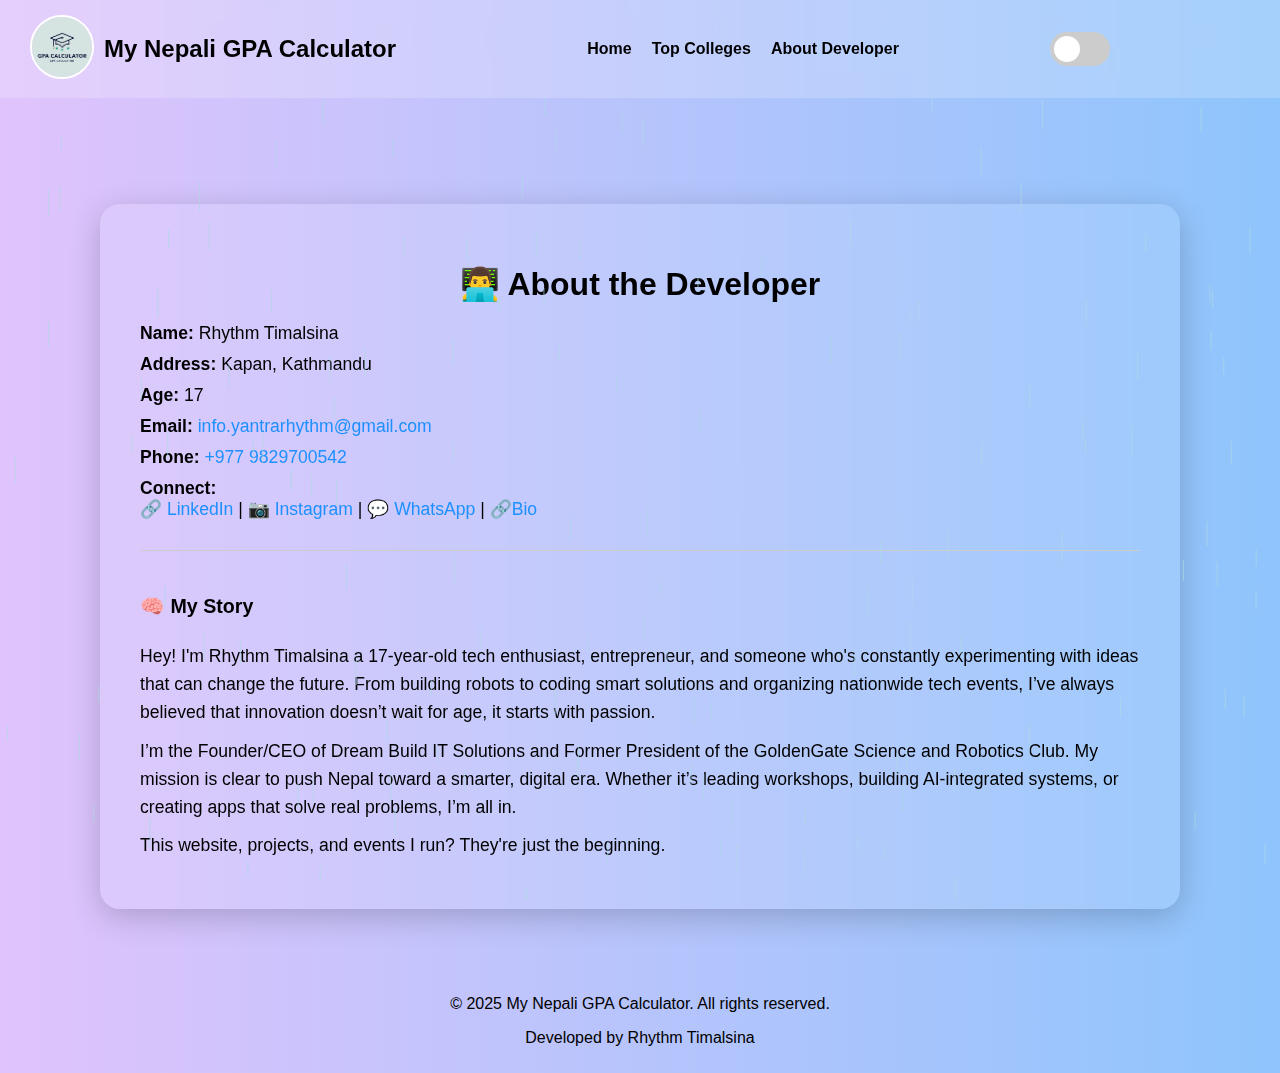
<file: about-developer.html>
<!DOCTYPE html>
<html lang="en">
<head>
  <meta charset="UTF-8" />
  <meta name="viewport" content="width=device-width, initial-scale=1.0"/>
  <title>About Developer - Rhythm Timalsina</title>
  <link rel="stylesheet" href="style.css" />
  <style>
    .about-container {
      max-width: 1000px;
      margin: 60px auto;
      padding: 40px;
      border-radius: 20px;
      background: rgba(255, 255, 255, 0.1);
      backdrop-filter: blur(15px);
      box-shadow: 0 8px 32px rgba(0,0,0,0.2);
    }

    .about-container.dark {
      background: rgba(0, 0, 0, 0.4);
      color: #fff;
    }

    .about-title {
      font-size: 2rem;
      font-weight: bold;
      margin-bottom: 20px;
      text-align: center;
    }

    .about-info p {
      margin: 10px 0;
      font-size: 1.1rem;
    }

    .about-info a {
      color: #1e90ff;
      text-decoration: none;
    }

    .about-bio {
      margin-top: 30px;
      font-size: 1.05rem;
      line-height: 1.6;
      border-top: 1px solid #ccc;
      padding-top: 20px;
    }
  </style>
</head>
<canvas id="rain-canvas"></canvas>
<body>
<nav class="navbar">
  <div class="logo-container">
    <a href="index.html"><img src="logo.png" alt="Logo" class="logo"></a>
    <a href="index.html" style="text-decoration: none; color: inherit;"><span class="title">My Nepali GPA Calculator</span></a>
  </div>
  <ul class="nav-links">
    <li><a href="index.html">Home</a></li>
    <li><a href="top-colleges.html">Top Colleges</a></li>
    <li><a href="about-developer.html">About Developer</a></li>
  </ul>
  <div class="toggle-container">
    <label class="switch" aria-label="Toggle Theme">
      <input type="checkbox" id="themeToggle">
      <span class="slider round"></span>
    </label>
  </div>
</nav>
<br>
<br>
<br>
<br>
<br>
<br>
<br>
<br>
  <div class="about-container" id="about">
    <h1 class="about-title">👨‍💻 About the Developer</h1>
    <div class="about-info">
      <p><strong>Name:</strong> Rhythm Timalsina</p>
      <p><strong>Address:</strong> Kapan, Kathmandu</p>
      <p><strong>Age:</strong> 17</p>
      <p><strong>Email:</strong> <a href="mailto:info.yantrarhythm@gmail.com">info.yantrarhythm@gmail.com</a></p>
      <p><strong>Phone:</strong> <a href="tel:+9779829700542">+977 9829700542</a></p>
      <p>
        <strong>Connect:</strong><br>
        <a href="https://www.linkedin.com/in/rhythm-timalsina-849729321/" target="_blank">🔗 LinkedIn</a> |
        <a href="https://www.instagram.com/rhythmm091/" target="_blank">📷 Instagram</a> |
        <a href="https://wa.me/9779829700542" target="_blank">💬 WhatsApp</a> |
        <a href="https://rhythms.bio/   " target="_blank">🔗Bio</a>
      </p>

      <div class="about-bio">
        <h3>🧠 My Story</h3>
        <p>
          Hey! I'm Rhythm Timalsina a 17-year-old tech enthusiast, entrepreneur, and someone who's constantly experimenting with ideas that can change the future. From building robots to coding smart solutions and organizing nationwide tech events, I’ve always believed that innovation doesn’t wait for age, it starts with passion.
        </p>
        <p>
          I’m the Founder/CEO of Dream Build IT Solutions and Former President of the GoldenGate Science and Robotics Club. My mission is clear to push Nepal toward a smarter, digital era. Whether it’s leading workshops, building AI-integrated systems, or creating apps that solve real problems, I’m all in.
        </p>
        <p>
          This website, projects, and events I run? They're just the beginning.
        </p>
      </div>
    </div>
  </div>

  <script>
    const toggle = document.getElementById("themeToggle");
    toggle.addEventListener("change", function () {
      document.body.classList.toggle("dark");
      document.getElementById("about").classList.toggle("dark");
    });
  </script>
  <script>
const canvas = document.getElementById('rain-canvas');
const ctx = canvas.getContext('2d');
let raindrops = [];

function resizeCanvas() {
  canvas.width = window.innerWidth;
  canvas.height = window.innerHeight;
}

resizeCanvas();
window.addEventListener('resize', resizeCanvas);

function createRaindrops(count) {
  raindrops = [];
  for (let i = 0; i < count; i++) {
    raindrops.push({
      x: Math.random() * canvas.width,
      y: Math.random() * canvas.height,
      length: Math.random() * 15 + 15,
      opacity: Math.random() * 0.5 + 0.3,
      speed: Math.random() * 5 + 4
    });
  }
}

function drawRain() {
  ctx.clearRect(0, 0, canvas.width, canvas.height);
  ctx.strokeStyle = 'rgba(173,216,230,0.6)';
  ctx.lineWidth = 1.2;

  for (let drop of raindrops) {
    ctx.beginPath();
    ctx.moveTo(drop.x, drop.y);
    ctx.lineTo(drop.x, drop.y + drop.length);
    ctx.stroke();
    drop.y += drop.speed;

    if (drop.y > canvas.height) {
      drop.y = -drop.length;
      drop.x = Math.random() * canvas.width;
    }
  }

  requestAnimationFrame(drawRain);
}

// Optional: fade out rain after some time
function startRain(duration = 3000) {
  canvas.style.display = 'block';
  createRaindrops(150);
  drawRain();
  setTimeout(() => {
    canvas.style.display = 'none';
  }, duration);
}

// Start effect on load or between pages
window.addEventListener('DOMContentLoaded', () => {
  startRain();
});
</script>
  <footer style="
  margin: 0;
  font-family: 'Segoe UI', sans-serif;
  background: var(--light-bg);
  color: var(--light-text);
  text-align: center;
  padding: 10px 0;
  transition: background 0.4s ease, color 0.4s ease;
">
  <p>&copy; 2025 My Nepali GPA Calculator. All rights reserved.</p>
  <p>Developed by Rhythm Timalsina</p>
</body>
</html>
</file>
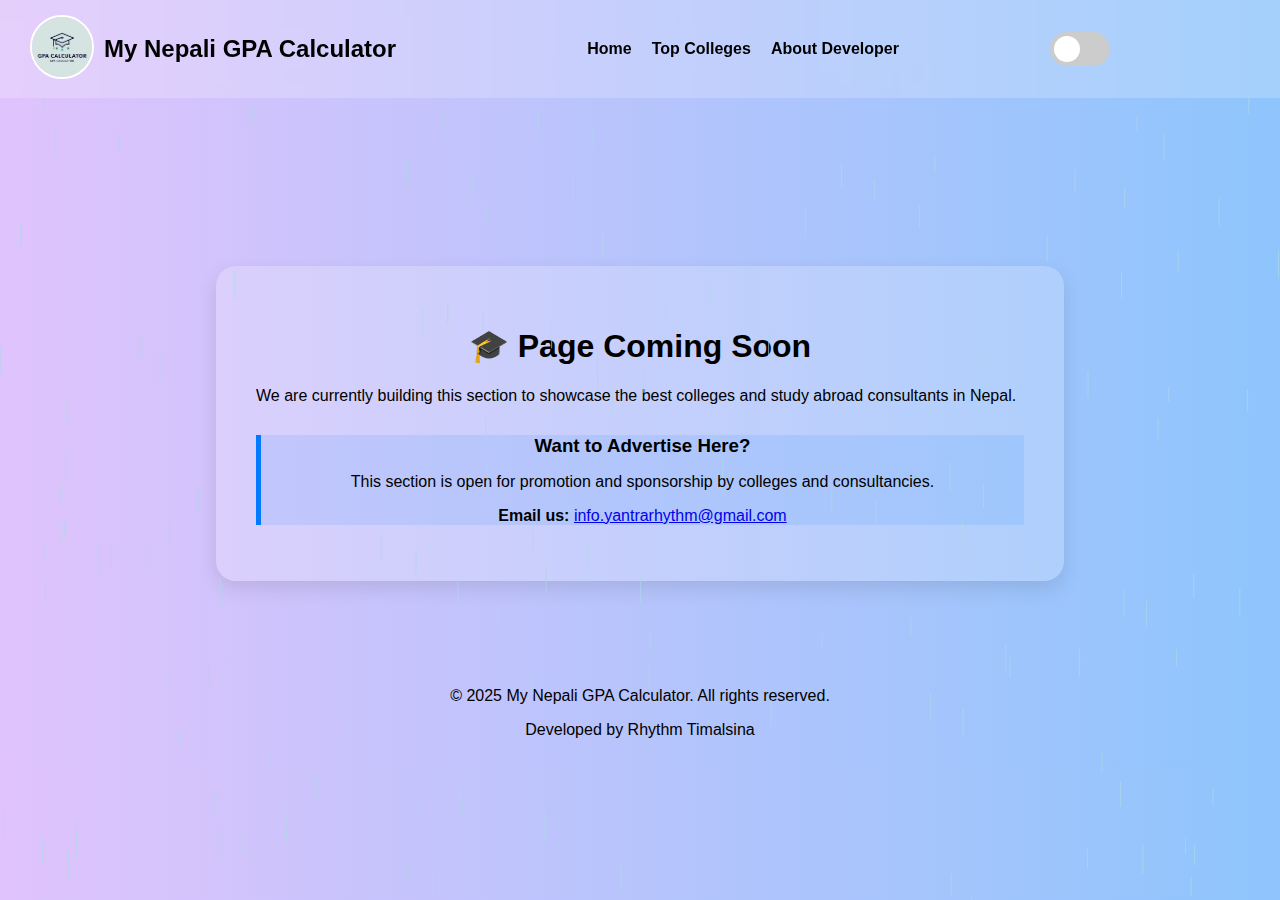
<file: top-colleges.html>
<!DOCTYPE html>
<html lang="en">
<head>
  <meta charset="UTF-8">
  <meta name="viewport" content="width=device-width, initial-scale=1" />
  <title>Top Colleges & Consultants - Coming Soon</title>
  <link rel="stylesheet" href="style.css">
</head>
<canvas id="rain-canvas"></canvas>
<body>

<nav class="navbar">
  <div class="logo-container">
    <a href="index.html"><img src="logo.png" alt="Logo" class="logo"></a>
    <a href="index.html" style="text-decoration: none; color: inherit;"><span class="title">My Nepali GPA Calculator</span></a>
  </div>
  <ul class="nav-links">
    <li><a href="#">Home</a></li>
    <li><a href="top-colleges.html">Top Colleges</a></li>
    <li><a href="about-developer.html">About Developer</a></li>
  </ul>
  <div class="toggle-container">
    <label class="switch" aria-label="Toggle Theme">
      <input type="checkbox" id="themeToggle">
      <span class="slider round"></span>
    </label>
  </div>
</nav>
<br>
<br>
<br>
<br>
<br>
<br>
<br>
  <!-- Main Content -->
  <div class="container">
    <h1>🎓 Page Coming Soon</h1>
    <p>We are currently building this section to showcase the best colleges and study abroad consultants in Nepal.</p>

    <div class="tips" style="margin-top: 30px; text-align: center; background: rgba(0, 123, 255, 0.1); border-left: 5px solid #007bff;">
      <h3 style="margin-bottom: 10px;">Want to Advertise Here?</h3>
      <p>This section is open for promotion and sponsorship by colleges and consultancies.</p>
      <p><strong>Email us:</strong> <a href="mailto:info.yantrarhythm@gmail.com">info.yantrarhythm@gmail.com</a></p>
    </div>
  </div>

  <script>
    // Theme Toggle
    document.getElementById("themeToggle").addEventListener("change", function () {
      document.body.classList.toggle("dark");
    });

    // Loading Screen
    window.addEventListener("load", () => {
      setTimeout(() => {
        document.body.classList.add("loaded");
      }, 2000); // Adjust delay as needed
    });
  </script>
  <script>
const canvas = document.getElementById('rain-canvas');
const ctx = canvas.getContext('2d');
let raindrops = [];

function resizeCanvas() {
  canvas.width = window.innerWidth;
  canvas.height = window.innerHeight;
}

resizeCanvas();
window.addEventListener('resize', resizeCanvas);

function createRaindrops(count) {
  raindrops = [];
  for (let i = 0; i < count; i++) {
    raindrops.push({
      x: Math.random() * canvas.width,
      y: Math.random() * canvas.height,
      length: Math.random() * 15 + 15,
      opacity: Math.random() * 0.5 + 0.3,
      speed: Math.random() * 5 + 4
    });
  }
}

function drawRain() {
  ctx.clearRect(0, 0, canvas.width, canvas.height);
  ctx.strokeStyle = 'rgba(173,216,230,0.6)';
  ctx.lineWidth = 1.2;

  for (let drop of raindrops) {
    ctx.beginPath();
    ctx.moveTo(drop.x, drop.y);
    ctx.lineTo(drop.x, drop.y + drop.length);
    ctx.stroke();
    drop.y += drop.speed;

    if (drop.y > canvas.height) {
      drop.y = -drop.length;
      drop.x = Math.random() * canvas.width;
    }
  }

  requestAnimationFrame(drawRain);
}

// Optional: fade out rain after some time
function startRain(duration = 3000) {
  canvas.style.display = 'block';
  createRaindrops(150);
  drawRain();
  setTimeout(() => {
    canvas.style.display = 'none';
  }, duration);
}

// Start effect on load or between pages
window.addEventListener('DOMContentLoaded', () => {
  startRain();
});
</script>
  <footer style="
  margin: 0;
  font-family: 'Segoe UI', sans-serif;
  background: var(--light-bg);
  color: var(--light-text);
  text-align: center;
  padding: 10px 0;
  transition: background 0.4s ease, color 0.4s ease;
">
  <p>&copy; 2025 My Nepali GPA Calculator. All rights reserved.</p>
  <p>Developed by Rhythm Timalsina</p>
</body>
</html>
</file>
<file: style.css>
:root {
  --light-bg: linear-gradient(to right, #e0c3fc, #8ec5fc);
  --dark-bg: #1f1f2f;
  --light-text: #000;
  --dark-text: #fff;
  --container-bg: rgba(255, 255, 255, 0.2);
  --dark-container-bg: rgba(255, 255, 255, 0.05);
}

body {
  margin: 0;
  font-family: 'Segoe UI', sans-serif;
  background: var(--light-bg);
  color: var(--light-text);
  transition: background 0.4s ease, color 0.4s ease;
}

body.dark {
  background: var(--dark-bg);
  color: var(--dark-text);
}

.container {
  background: var(--container-bg);
  max-width: 60vw;
  margin: 140px auto 80px;
  padding: 40px;
  border-radius: 20px;
  box-shadow: 0 8px 20px rgba(0, 0, 0, 0.1);
  transition: background 0.4s ease;
}

body.dark .container {
  background: var(--dark-container-bg);
}

.navbar {
  background: rgba(255, 255, 255, 0.2);
  backdrop-filter: blur(10px);
  padding: 15px 30px;
  position: fixed;
  top: 0;
  width: 100%;
  display: flex;
  justify-content: space-between;
  align-items: center;
  z-index: 999;
}

.logo-container {
  display: flex;
  align-items: center;
}

.logo {
  height: 60px;
  width: 60px;
  border-radius: 50%;
  object-fit: cover;
  margin-right: 10px;
  border: 2px solid white;
}

.title {
  font-size: 1.5rem;
  font-weight: bold;
}

.nav-links {
  list-style: none;
  display: flex;
  gap: 20px;
}

.nav-links a {
  text-decoration: none;
  color: inherit;
  font-weight: bold;
  transition: color 0.3s;
}

.nav-links a:hover {
  color: #007bff;
  text-decoration: underline;
}

.input-group {
  display: flex;
  gap: 10px;
  margin-bottom: 15px;
  flex-wrap: wrap;
}

input, select {
  padding: 10px;
  border-radius: 10px;
  border: 1px solid #ccc;
  flex: 1;
  min-width: 120px
;
}

button {
  background-color: #007bff;
  color: white;
  padding: 10px 20px;
  border: none;
  border-radius: 8px;
  font-size: 1.1rem;
  margin-top: 10px;
  cursor: pointer;
  transition: background-color 0.3s, transform 0.3s ease;
}

button:hover {
  background-color: #0056b3;
  transform: scale(1.05);
}

button:disabled {
  background-color: #ccc;
  cursor: not-allowed;
}

.gpa-info {
background: #ffffff80;
padding: 20px;
border-radius: 10px;
margin-top: 20px;
}

h1, h2 {
text-align: center;
}

table {
width: 100%;
border-collapse: collapse;
}

table, th, td {
border: 1px solid #ddd;
}

th, td {
padding: 10px;
text-align: center;
}

.switch {
  position: relative;
  display: inline-block;
  width: 60px;
  height: 34px;
}

.switch input { opacity: 0; width: 0; height: 0; }

.slider {
  position: absolute;
  cursor: pointer;
  top: 0;
  left: 0;
  right: 0;
  bottom: 0;
  background-color: #ccc;
  transition: 0.4s;
  border-radius: 50px;

}

.slider:before {
  position: absolute;
  content: "";
  height: 26px;
  width: 26px;
  border-radius: 50px;
  left: 4px;
  bottom: 4px;
  background-color: white;
  transition: 0.4s;
}

input:checked + .slider {
  background-color: #2196F3;
}

.toggle-container {
  padding-right: 200px;

}

input:checked + .slider:before {
transform: translateX(26px);
}
#rain-canvas {
  position: fixed;
  top: 0;
  left: 0;
  pointer-events: none;
  width: 100%;
  height: 100%;
  z-index: 998; 
}
</file>
